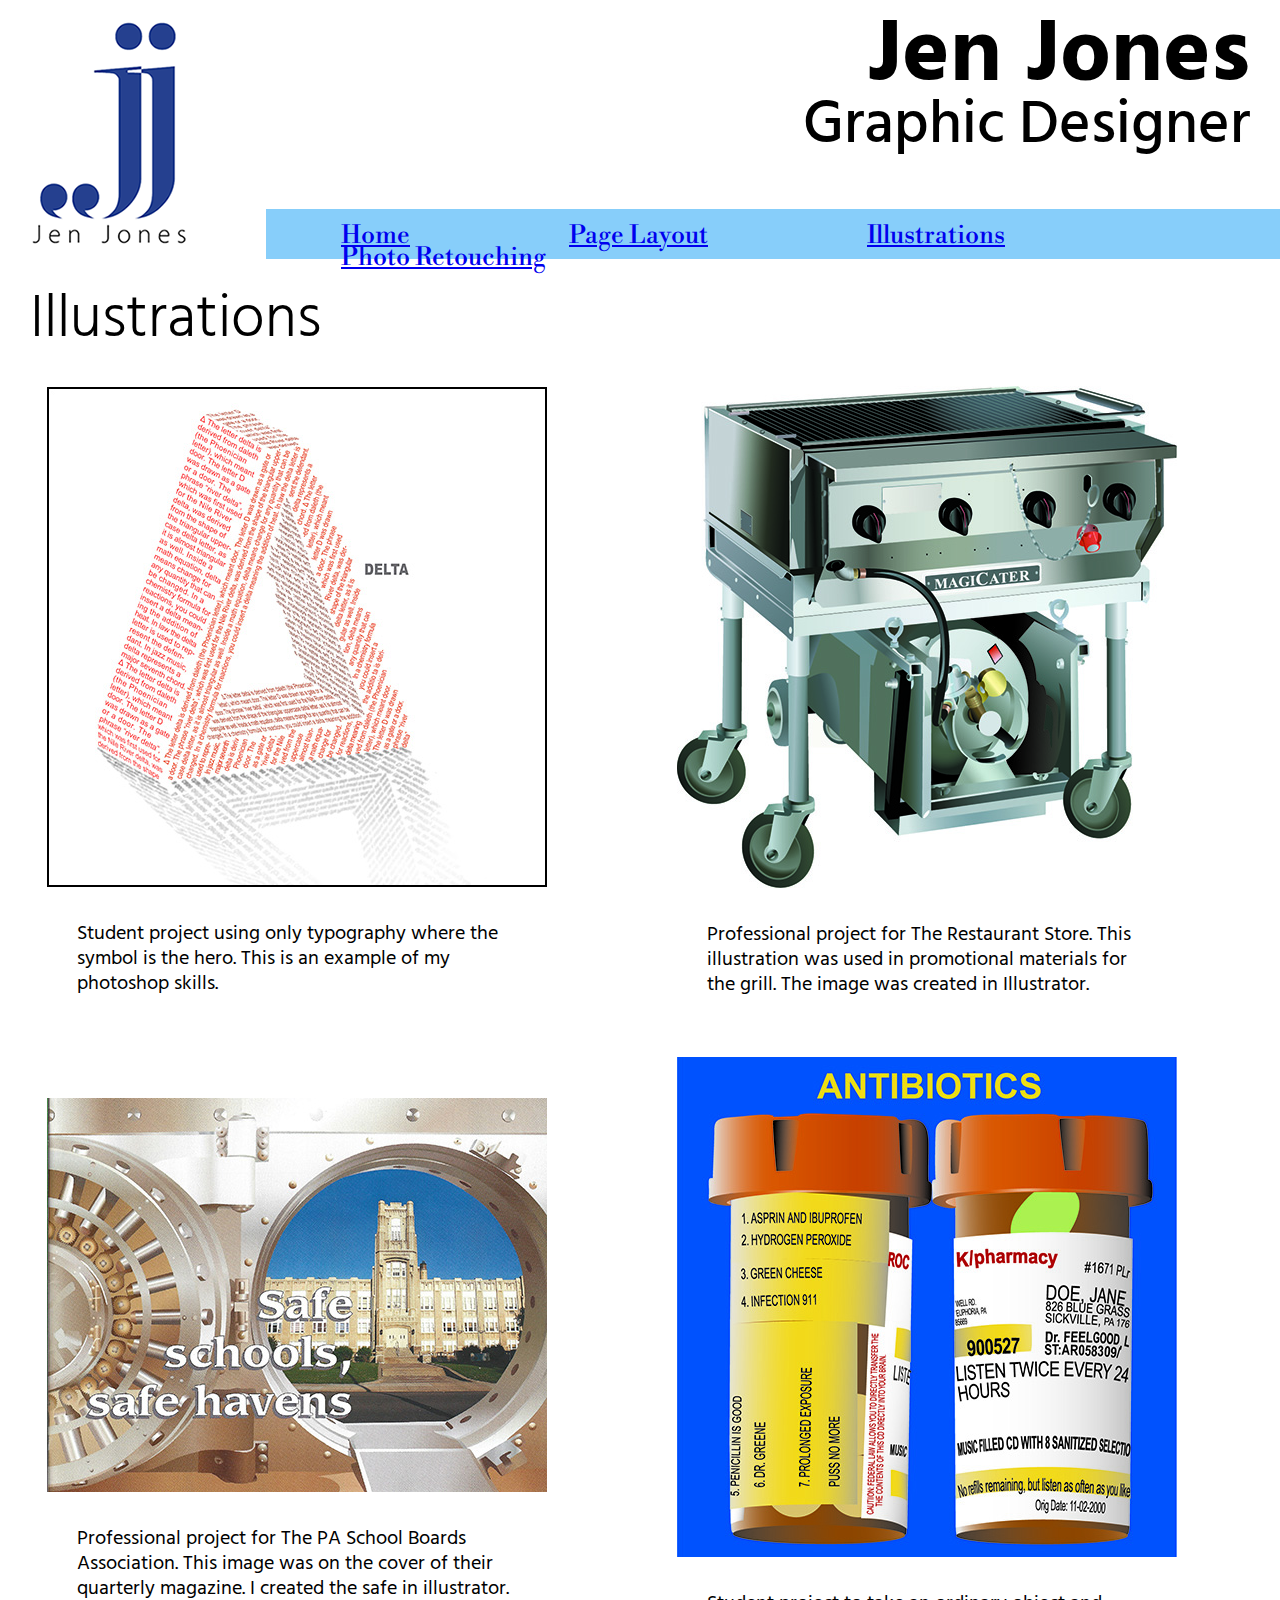
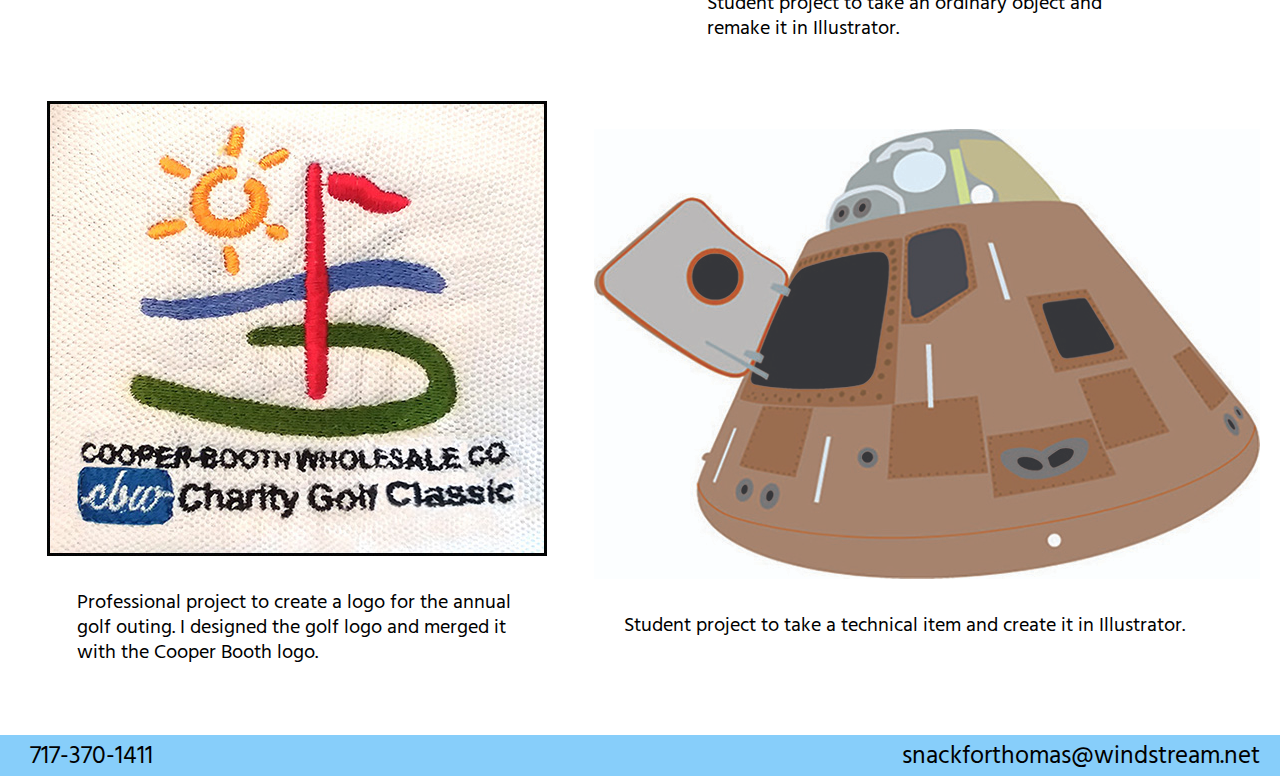
<file: illustration.html>
<!DOCTYPE html>
<html lang="en-US">

<head>
  <meta charset="UTF-8" />
  <meta name="viewport" content="width=device-width, initial-scale=1" />
  <title>Final Project Home Page</title>
  <link rel="stylesheet" href="style.css" type="text/css" media="all" />
  <link rel="preconnect" href="https://fonts.googleapis.com">
  <link rel="preconnect" href="https://fonts.gstatic.com" crossorigin>
  <link rel="preconnect" href="https://fonts.googleapis.com">
  <link rel="preconnect" href="https://fonts.gstatic.com" crossorigin>
  <link
    href="https://fonts.googleapis.com/css2?family=Hind+Siliguri:wght@300;400;500;600;700&family=Libre+Bodoni:wght@400;500;600;700&display=swap"
    rel="stylesheet">
</head>

<body>
  <header class="two-column-grid-a">
    <div class="logo">
      <img src="images/Jones logo.png" alt="Logo for Jen Jones">
    </div>
    <div class="name">
      <h1>Jen Jones</h1>
      <h2>Graphic Designer</h2>
    </div>
    <nav class="links">
      <ul>
        <li><a href="index.html">Home</a></li>
        <li><a href="pagelay_out.html">Page Layout</a></li>
        <li><a href="illustration.html">Illustrations</a></li>
        <li><a href="photo_retouch.html">Photo Retouching</a></li>
      </ul>
    </nav>
  </header>
    
    <article class="four-column-grid">
        <div class="illust">
            <h3>Illustrations</h3>
        </div>
        <div class="delta">
            <img src="images/Delta text.jpg" alt="Delta symbol">
        <p class="text">Student project using only typography where the symbol is the hero. This is an example of my photoshop skills. </p>
        </div>
        <div class="grill">
            <img src="images/grill 30.jpg" alt="Cooking grill">
        <p class="text">Professional project for The Restaurant Store. This illustration was used in promotional materials for the grill. The image was created in Illustrator.</p>
        </div>
        <div class="safe">
            <img src="images/safe.jpg" alt="School ina bank safe">
       <p class="text"> Professional project for The PA School Boards Association. This image was on the cover of their quarterly magazine. I created the safe in illustrator.</p>
        </div>
        <div class="anti">
            <img src="images/antibiotics.jpg" alt="Two bottles of antibiotics">
       <p class="text"> Student project to take an ordinary object and remake it in Illustrator.</p>
        </div>
        <div class="cooper">
            <img src="images/cooper booth copy.jpg" alt="Logo for Cooper-Booth Golf Outing">
        <p class="text"> Professional project to create a logo for the annual golf outing. I designed the golf logo and merged it with the Cooper Booth logo. </p>
        </div>
        <div class="apollo">
            <img src="images/apollo.jpg" alt="Apollo space capsule">
       <p class="text"> Student project to take a technical item and create it in Illustrator.</p>
        </div>
    </article>

    <footer class="two-column-grid-c">
      <div class="phone">
        <p>717-370-1411</p>
      </div>
      <div class="email">
        <p>snackforthomas@windstream.net</p>
      </div>
    </footer>

</body>
</file>
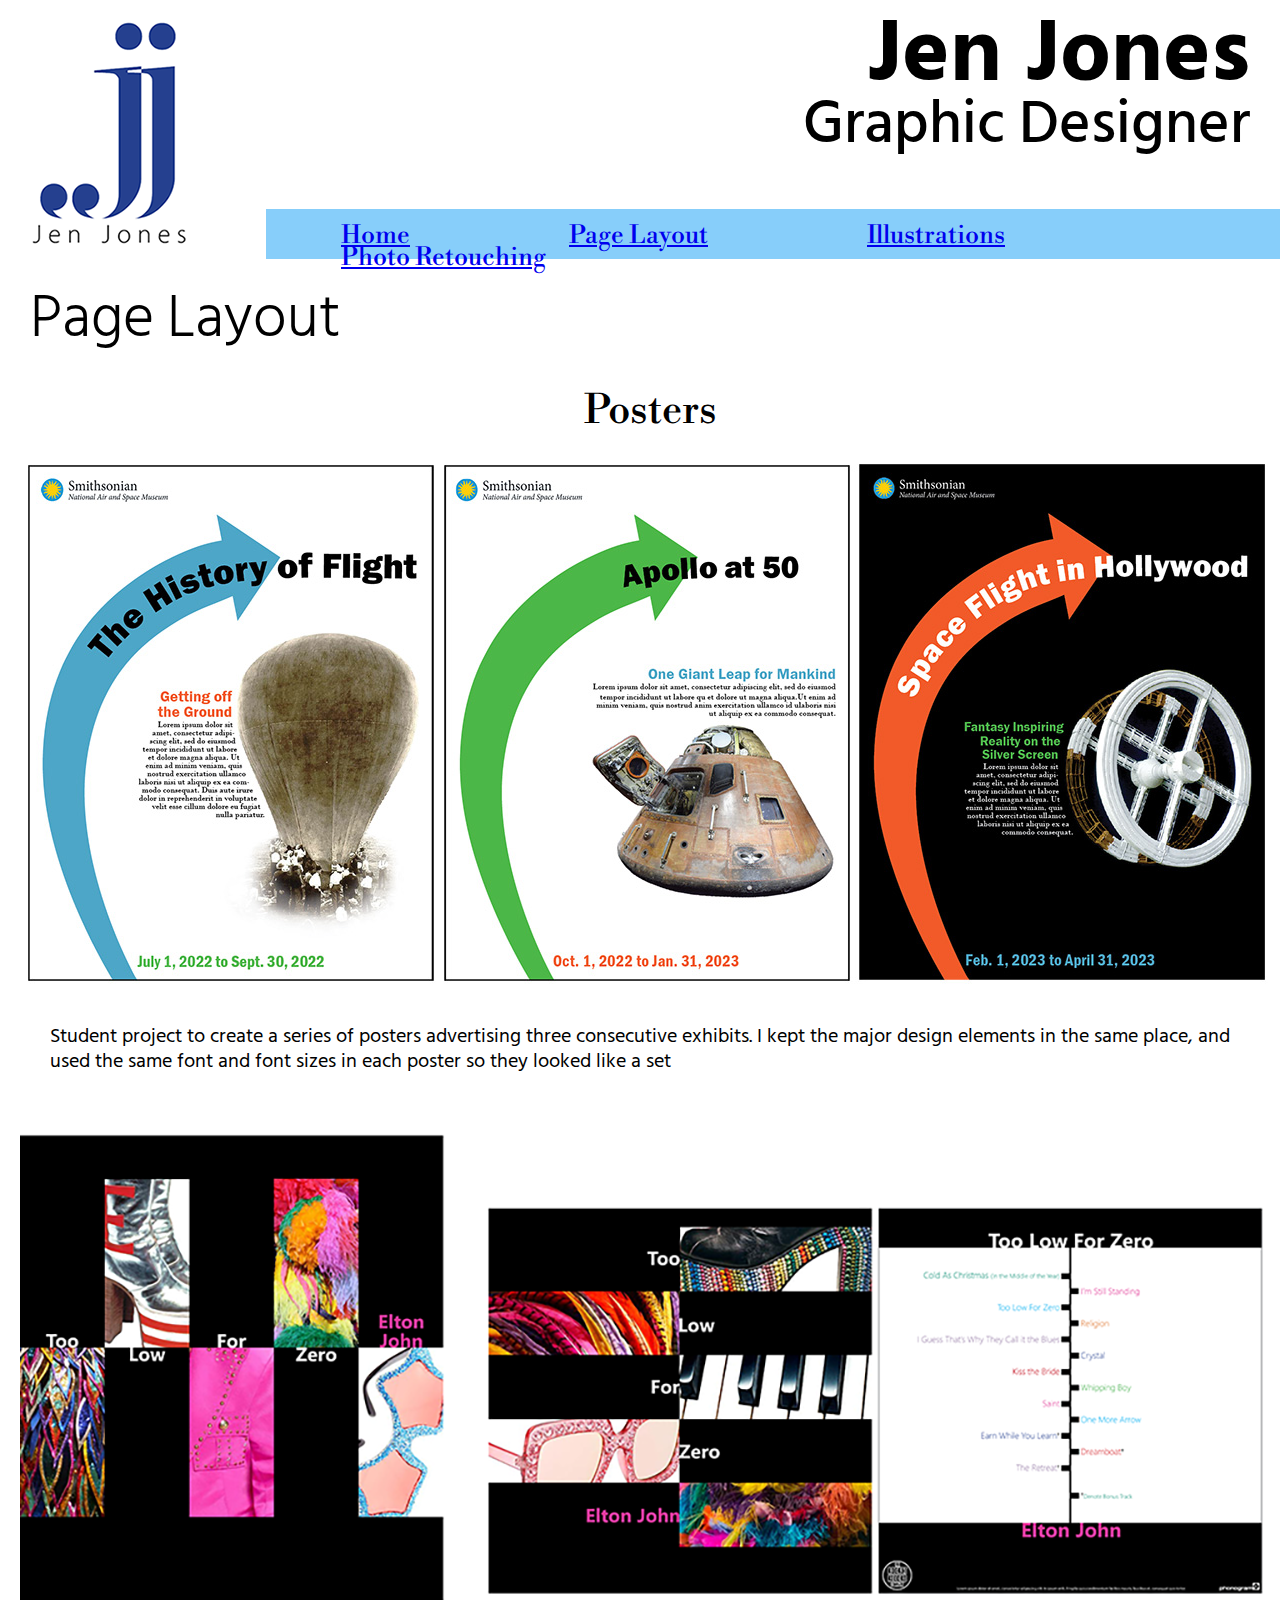
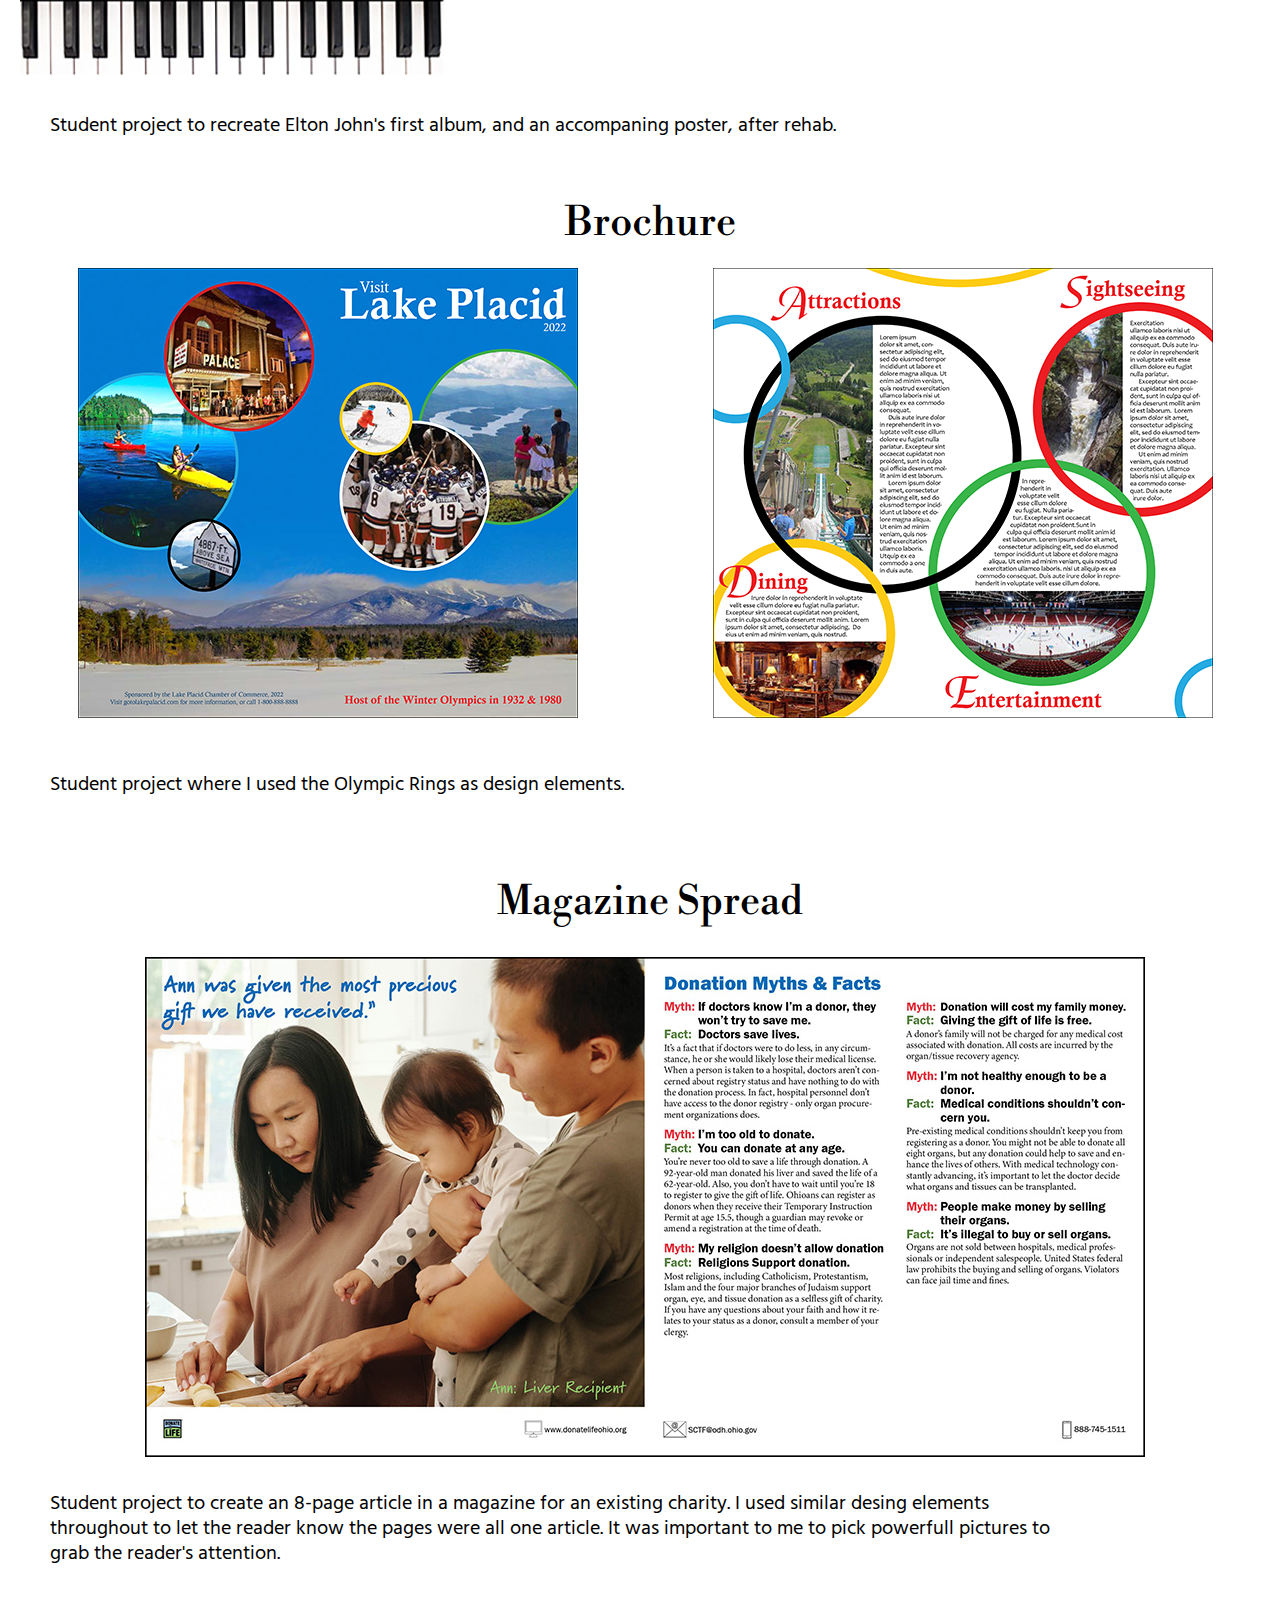
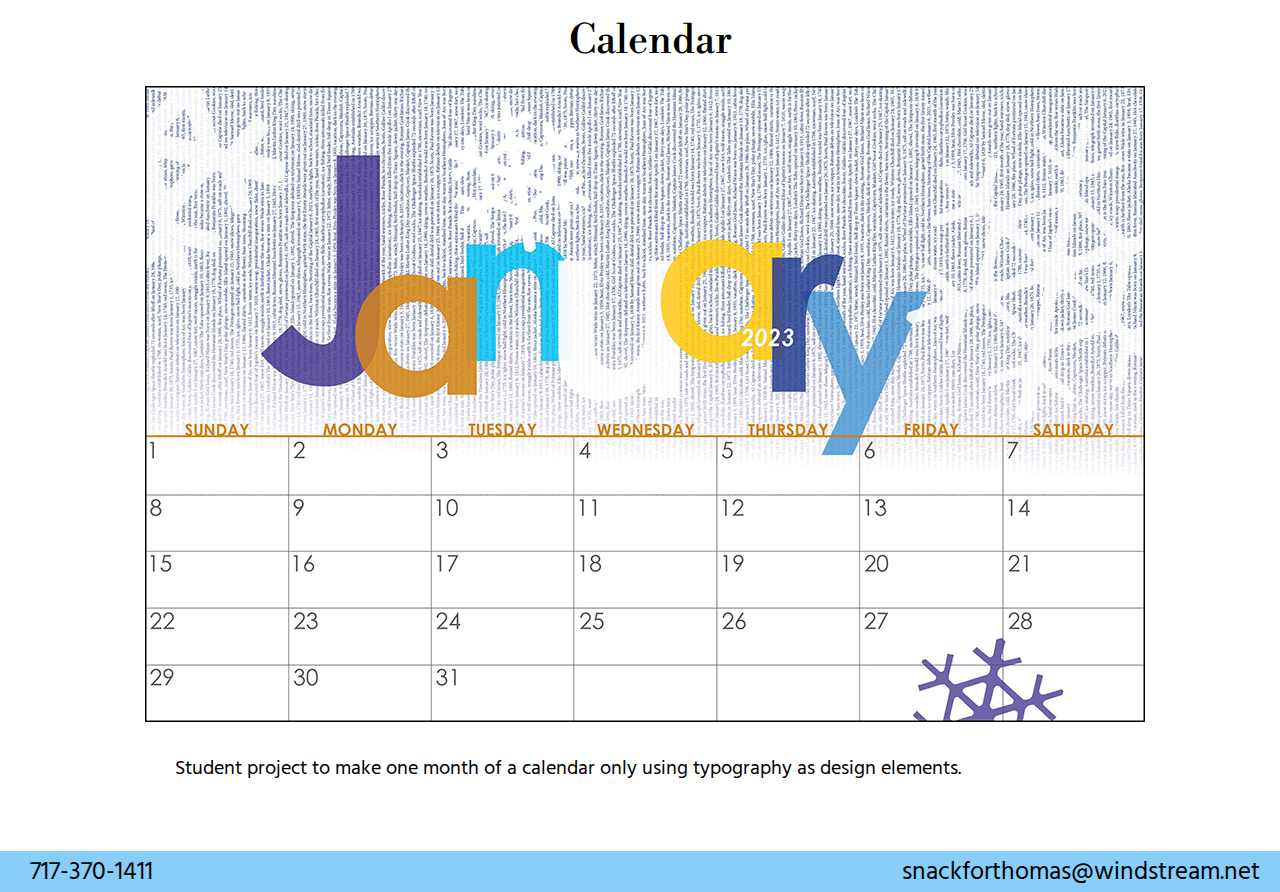
<file: pagelay_out.html>
<!DOCTYPE html>
<html lang="en-US">

<head>
    <meta charset="UTF-8" />
    <meta name="viewport" content="width=device-width, initial-scale=1" />
    <title>Final Project Page Layout</title>
    <link rel="stylesheet" href="style.css" type="text/css" media="all" />
    <link rel="preconnect" href="https://fonts.googleapis.com">
    <link rel="preconnect" href="https://fonts.gstatic.com" crossorigin>
    <link rel="preconnect" href="https://fonts.googleapis.com">
    <link rel="preconnect" href="https://fonts.gstatic.com" crossorigin>
    <link
        href="https://fonts.googleapis.com/css2?family=Hind+Siliguri:wght@300;400;500;600;700&family=Libre+Bodoni:wght@400;500;600;700&display=swap"
        rel="stylesheet">
</head>

<body>
    <header class="two-column-grid-a">
        <div class="logo">
          <img src="images/Jones logo.png" alt="Logo for Jen Jones">
        </div>
        <div class="name">
          <h1>Jen Jones</h1>
          <h2>Graphic Designer</h2>
        </div>
        <nav class="links">
          <ul>
            <li><a href="index.html">Home</a></li>
            <li><a href="pagelay-out.html">Page Layout</a></li>
            <li><a href="illustration.html">Illustrations</a></li>
            <li><a href="photo_retouch.html">Photo Retouching</a></li>
          </ul>
        </nav>
      </header>
    

    <article class="four-column-grid">
        <div class="layout">
            <h3>Page Layout</h3>
        </div>
        <div class="poster">
            <h4>Posters</h4>
        </div>
        <div class="elton">
            <img src="images/Jones Elton John poster 2.png" alt="Poster and album for Elton John album">
         <p class="text"> Student project to recreate Elton John's first album, and an accompaning poster, after rehab. </p>
        </div>
        <div class="space">
            <img src="images/space.jpg" alt="Three posters for Flight Exhibits">
       <p class="text"> Student project to create a series of posters advertising three consecutive exhibits. I kept the major design elements in the same place, and used the same font and font sizes in each poster so they looked like a set</p>
        </div>
        <div class="brochure">
            <h4>Brochure</h4>
        </div>
        <div class="lp1">
            <img src="images/lake placid out.png" alt="Outide cover of travel brochure for Lake Placid">
        </div>
        <div class="lp2">
            <img src="images/lake placid in.png" alt="insode of travel brocure for Lake Placid">
        </div>
        <div class="olympic">
          <p class="text"> Student project where I used the Olympic Rings as design elements.</p>
        </div>
        <div class="spread">
            <h4>Magazine Spread</h4>
        <div class="donate">
            <img src="images/Organ Donation4.jpg" alt="Magazine spread from an aricle about organ donation">
        <p class="text"> Student project to create an 8-page article in a magazine for an existing charity. I used similar desing elements throughout to let the reader know the pages were all one article. It was important to me to pick powerfull pictures to grab the reader's attention.</p>
        </div>
        <div class="calendar">
            <h4>Calendar</h4>
        </div>
        <div class="jan">
            <img src="images/Joned calendar Jan.jpg" alt="January page of a calendar">
        <p class="text"> Student project to make one month of a calendar only using typography as design elements. </p>
        </div>
    </article>

    <footer class="two-column-grid-c">
        <div class="phone">
          <p>717-370-1411</p>
        </div>
        <div class="email">
          <p>snackforthomas@windstream.net</p>
        </div>
      </footer>

</body>
</file>
<file: style.css>
* {
  margin: 0;
  padding: 0;
}

img {
  width: max-content;
}

.two-column-grid-a {
  display: grid;
  grid-template-columns: 20% 80%;
  grid-template-rows: 80% 20%;
  grid-gap: 10px;
}

.two-column-grid-b {
  display: grid;
  grid-template-columns: repeat(2, 1fr);
  grid-template-rows: max-content;
  grid-gap: 10px;
}

.two-column-grid-c {
  display: grid;
  grid-template-columns: repeat(2, 1fr);
  grid-template-rows: max-content;
  grid-gap: 10px;
}

.four-column-grid {
  display: grid;
  grid-template-columns: repeat(4, 1fr);
  grid-template-rows: max-content;
  grid-gap: 20px;
  margin-left: 20px;
  margin-right: 20px;
}

h1 {
  font-family: 'Hind Siliguri', sans-serif;
  text-align: right;
  font-size: 90px;
  font-weight: 700;
  margin-top: -20px;
  padding-right: 40px;
}

h2 {
  font-family: 'Hind Siliguri', sans-serif;
  text-align: right;
  font-size: 60px;
  font-weight: 500;
  margin-top: -50px;
  padding-right: 40px;
}

h3 {
  font-family: 'Hind Siliguri', sans-serif;
  text-align: left;
  font-size: 60px;
  font-weight: 300;
  margin-top: 20px;
  padding-left: 10px;
  text-align: left;
}

h4 {
  font-family: 'Libre Bodoni', serif;
  font-weight: 400;
  font-size: 40px;
  padding-left: 10px;
}

li {
  display: inline-block;
  font-family: 'Libre Bodoni', serif;
  font-size: 25px;
  font-weight: 300;
  padding-left: 55px;
  padding-right: 100px;
  text-align: center;
  margin-top: -30px;
}

.text {
  font-family: 'Hind Siliguri', sans-serif;
  font-size: 20px;
  padding-top: 30px;
  padding-left: 30px;
  padding-right: 20px;
  margin-bottom: 40px;
  text-align:left;
  line-height: 25px;
}

.links {
  padding-top: 20px;
  padding-left: 20px;
  grid-column: 2/3;
  grid-row: 2/3;
  background-color: lightskyblue;
  width: 100%;
}

footer {
  font-family: 'Hind Siliguri', sans-serif;
  font-size: 25px;
  background-color: lightskyblue;
  margin-top: 30px;
}

.logo {
  padding-top: 20px;
  padding-left: 30px;
  grid-column: 1/2;
  grid-row: 1/3;
  justify-self: start;
}


.intro {
  grid-column: 1/3;
  grid-row: 1/2;
  font-family: 'Hind Siliguri', sans-serif;
  font-size: 30px;
  padding-top: 30px;
  padding-left: 30px;
  padding-right: 20px;
  text-align: left;
  line-height: 34px;
  margin-bottom: 20px;
  margin-top: 20px;
}

.scare {
  grid-column: 1/2;
  grid-row: 3/4;
  justify-self: center;
  align-self: start;
  font-family: 'Libre Bodoni', serif;
  font-size: 40px;
  font-style: 300;
  text-align: center;
}

.cat {
  grid-column: 2/3;
  grid-row: 3/4;
  justify-self: center;
  align-self: start;
  font-family: 'Libre Bodoni', serif;
  font-size: 40px;
  font-style: 300;
  text-align: center;
}

.food {
  grid-column: 1/4;
  grid-row: 2/3;
  justify-self: center;
  align-self: center;
  font-family: 'Libre Bodoni', serif;
  font-size: 50px;
  font-style: 300;
  text-align: center;
  margin-bottom: 30px;
  margin-top: 20px;
  max-width: 60%;
}

.phone {
  grid-column: 1/2;
  padding-left: 30px;
}

.email {
  grid-column: 2/3;
  text-align: right;
  padding-right: 20px;
}

/* Photo Retocuhing Page */

.touch {
  grid-column: 1/3;
  grid-row: 1/2;
}

.collage {
grid-template-columns: 1/5;
grid-row: 2/3;
text-align: center;
}

.sky {
  grid-column: 1/3;
  grid-row: 3/4;
  justify-self: center;
  align-self: center;
  width: min-content; 
}

.book {
  grid-column: 3/5;
  grid-row: 3/4;
  justify-self: center;
  align-self: center;
  width: min-content; 
}

.letter {
  letter-spacing: .20em;
}

.artwar {
  grid-column: 1/3;
  grid-row: 4/5;
  justify-self: center;
  align-self: center;
  width: min-content; 
}

.lego {
  grid-column: 3/5;
  grid-row: 4/5;
  justify-self: center;
  align-self: center;
  width: min-content; 
}

.rest {
  grid-column: 1/5;
  grid-row: 5/6;
  margin-top: 0px;
  text-align: center;
}

.banl {
  grid-column: 1/2;
  grid-row: 6/7;
  justify-self: center;
  align-self: center;
  width: min-content; 
}

.banr {
  grid-column: 2/3;
  grid-row: 6/7;
  justify-self: center;
  align-self: center;
  width: min-content; 
}

.ban {
  grid-column: 3/5;
  grid-row: 6/7;
  justify-self: center;
  align-self: center;
  width: min-content; 
}

.rest-text {
  grid-column: 1/5;
  grid-row: 7/8;
  margin-top: -35px;
}

/* Illustrations Page */

.illust {
grid-column: 1/3;
grid-row: 1/2;
}

.delta {
  grid-column: 1/3;
  grid-row: 2/3;
  justify-self: center;
  align-self: center;
  width: min-content; 
}

.grill {
  grid-column: 3/5;
  grid-row: 2/3;
  justify-self: center;
  align-self: center;
  width: min-content; 
}

.safe {
  grid-column: 1/3;
  grid-row: 3/4;
  justify-self: center;
  align-self: center;
  width: min-content; 
}

.anti {
  grid-column: 3/5;
  grid-row: 3/4;
  justify-self: center;
  align-self: center;
  width: min-content; 
}

.cooper {
  grid-column: 1/3;
  grid-row: 4/5;
  justify-self: center;
  align-self: center;
  width: min-content; 
}

.apollo {
  grid-column: 3/5;
  grid-row: 4/5;
  justify-self: center;
  align-self: center;
  width: min-content; 
}

/* Page Layout */

.layout {
  grid-column: 1/3;
  grid-row: 1/2;
}

.poster {
  grid-column: 1/5;
  grid-template-areas: 2/3;
  text-align: center;
}

.elton {
  grid-column: 1/5;
  grid-row: 4/5;
  justify-self: center;
  align-self: center;
  width: min-content; 
}

.space {
  grid-column: 1/5;
  grid-row: 3/4;
  justify-self: center;
  align-self: center;
  width: min-content; 
}

.brochure {
  grid-column: 1/5;
  grid-row: 5/6;
  text-align: center;
}

.lp1 {
  grid-column: 1/3;
  grid-row: 6/7;
  justify-self: center;
  align-self: center;
}

.lp2 {
  grid-column: 3/5;
  grid-row: 6/7;
  justify-self: center;
  align-self: center;
}

.olympic {
  grid-column: 1/5;
  grid-row: 7/8;
  text-align: center;
}

.spread {
  grid-column: 1/5;
  grid-template-areas: 8/9;
  margin-top: 20px;
  text-align: center;
}

.donate {
  grid-column: 1/5;
  grid-row: 9/10;
  justify-self: center;
  align-self: center;
  margin-top: 30px;
}

.donate p {
  max-width: 80%;
}

.calendar {
  grid-column: 1/5;
  grid-row: 10/11;
  margin-top: 50px;
  text-align: center;
}

.jan {
  grid-column: 1/5;
  grid-row: 10/11;
  justify-self: center;
  align-self: center;
  margin-top: 20px;
}



/* font-family: 'Hind Siliguri', sans-serif; */
/* font-family: 'Libre Bodoni', serif; */
</file>
